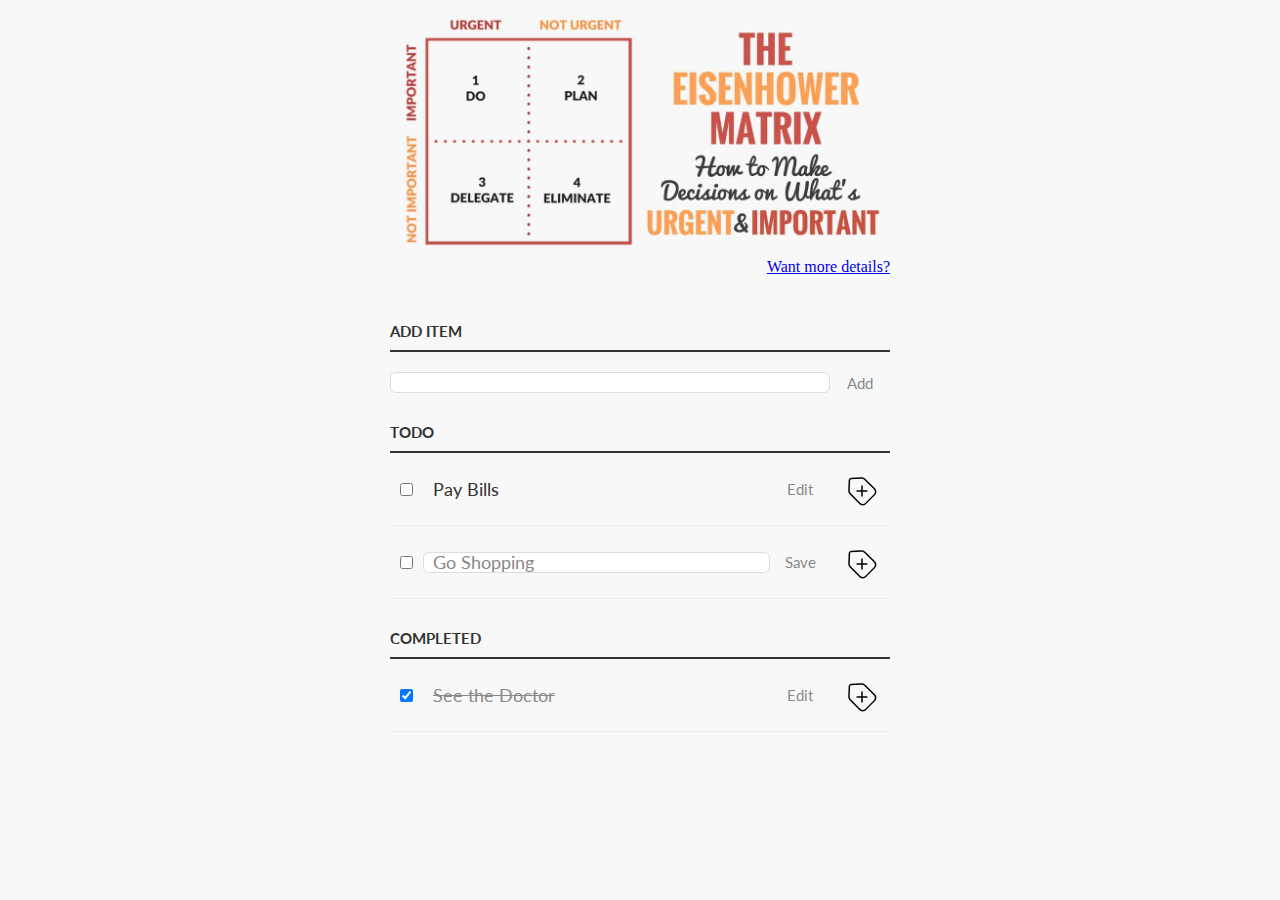
<file: clean-code-s1e1/index.html>
<html>
<head>
  <title>Todo App</title>
  <link href="https://fonts.googleapis.com/css?family=Lato:300,400,700" rel="stylesheet" type="text/css">
  <link rel="stylesheet" href="style.css" type="text/css" MEDIA="screen" charset="utf-8">
</head>
<body>
  <div class="pic">
    <img src="./eisenhower-matrix.jpg" alt="matrix.jpg">
    <a class='more_inf' href="https://goal-life.com/page/method/matrix-eisenhower">Want more details&quest;</a>
  </div>
  <div class="centered-main-page-element">
    <p id='topSectionForAddingElementToList'><label for="new-task">Add Item</label>
      <div class="task-row-wrapper"><input id='new-task'class="task" type="text"><button>Add</button>
  </div>
  <h3>Todo</h3>
  <ul id='incompleteTasks'>
    <li><input type='checkbox'><label class="task">Pay Bills</label><input type="text" class="task"><button class="edit">Edit</button><button class="delete"><img src="./remove.svg"></button></li>
    <li class="editMode"><input type="checkbox"><label class="task">Go Shopping</label><input type="text" value="Go Shopping" class="task"><button class='edit'>Save</button><button class="delete"><img src="./remove.svg"></button></li>
  </ul>
  <h3>Completed</h3>
  <ul id="completed-tasks">
     <li><input type="checkbox" checked><label class="task">See the Doctor</label><input type="text" class="task"><button class="edit">Edit</button><button class="delete"><img src="./remove.svg"></button></li>
  </ul>
  <script type="text/javascript" SRC="app.js"></script>
</body>
</html>
</file>
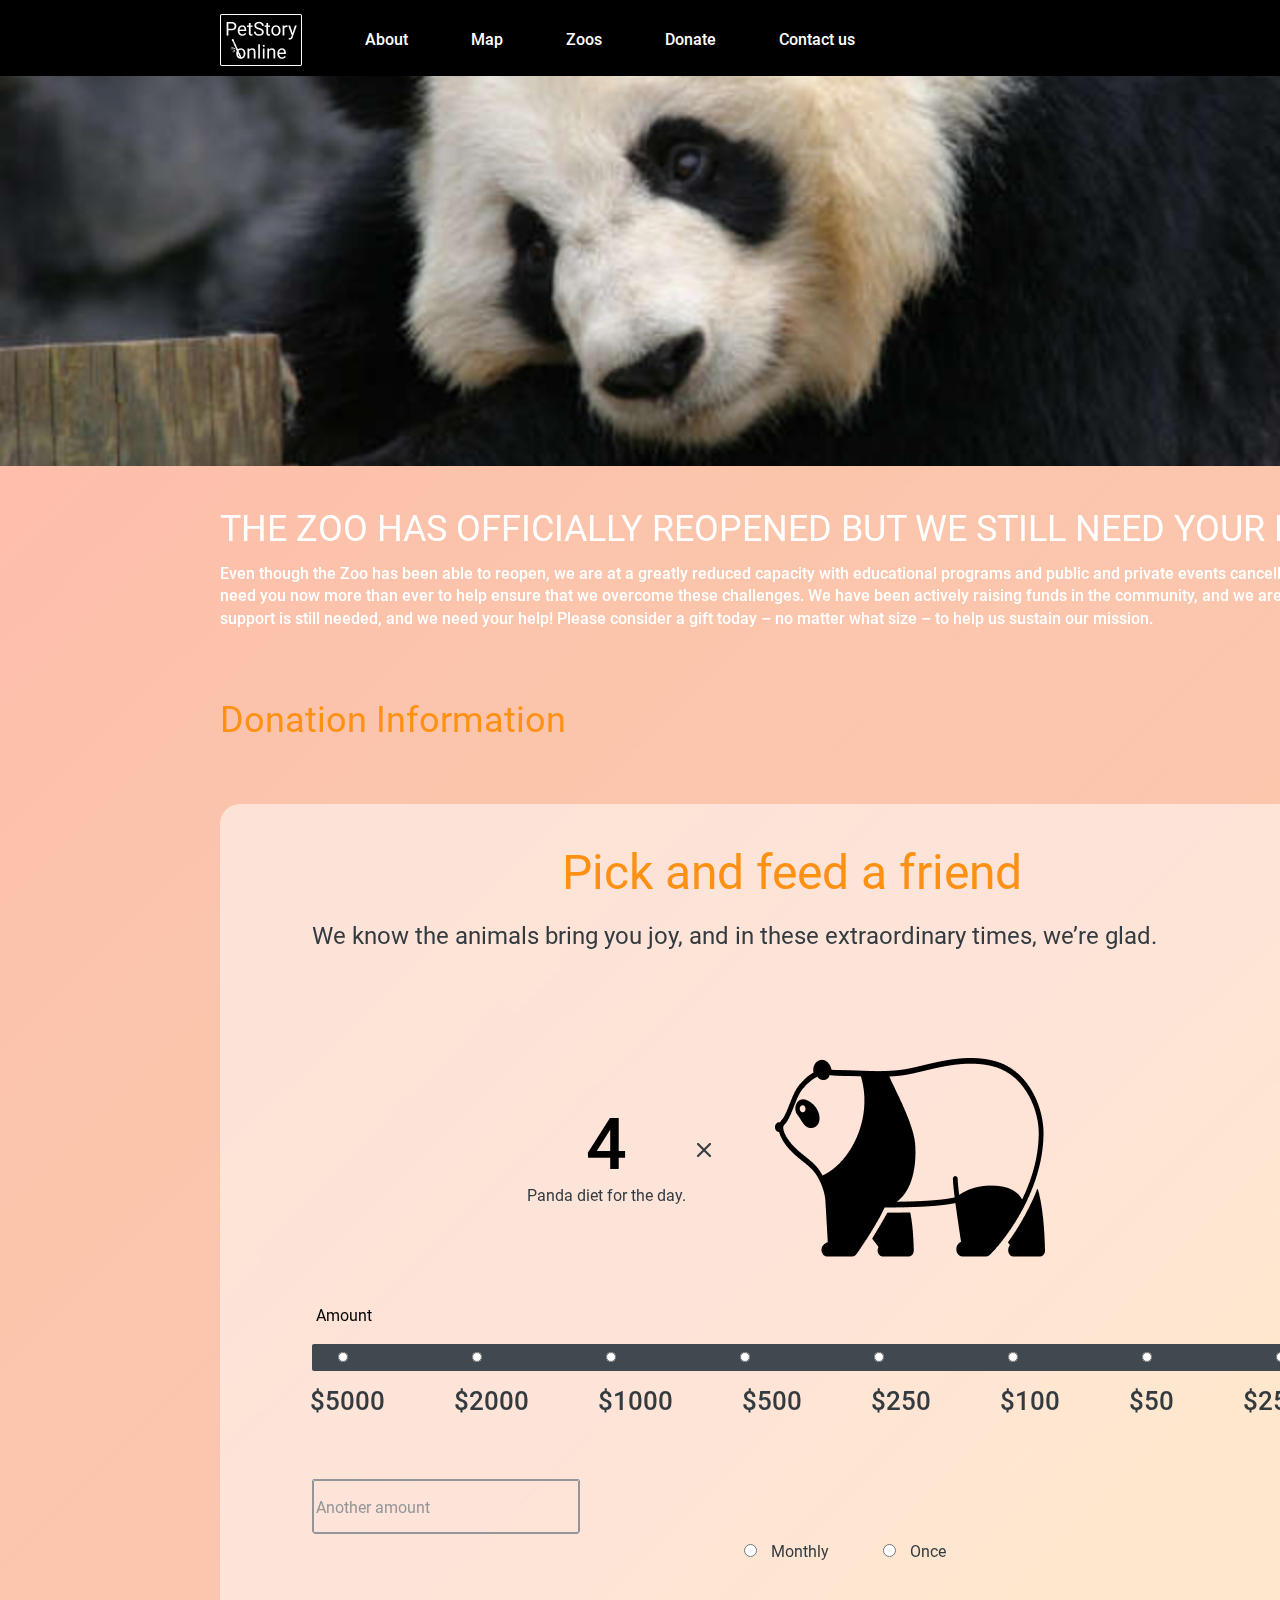
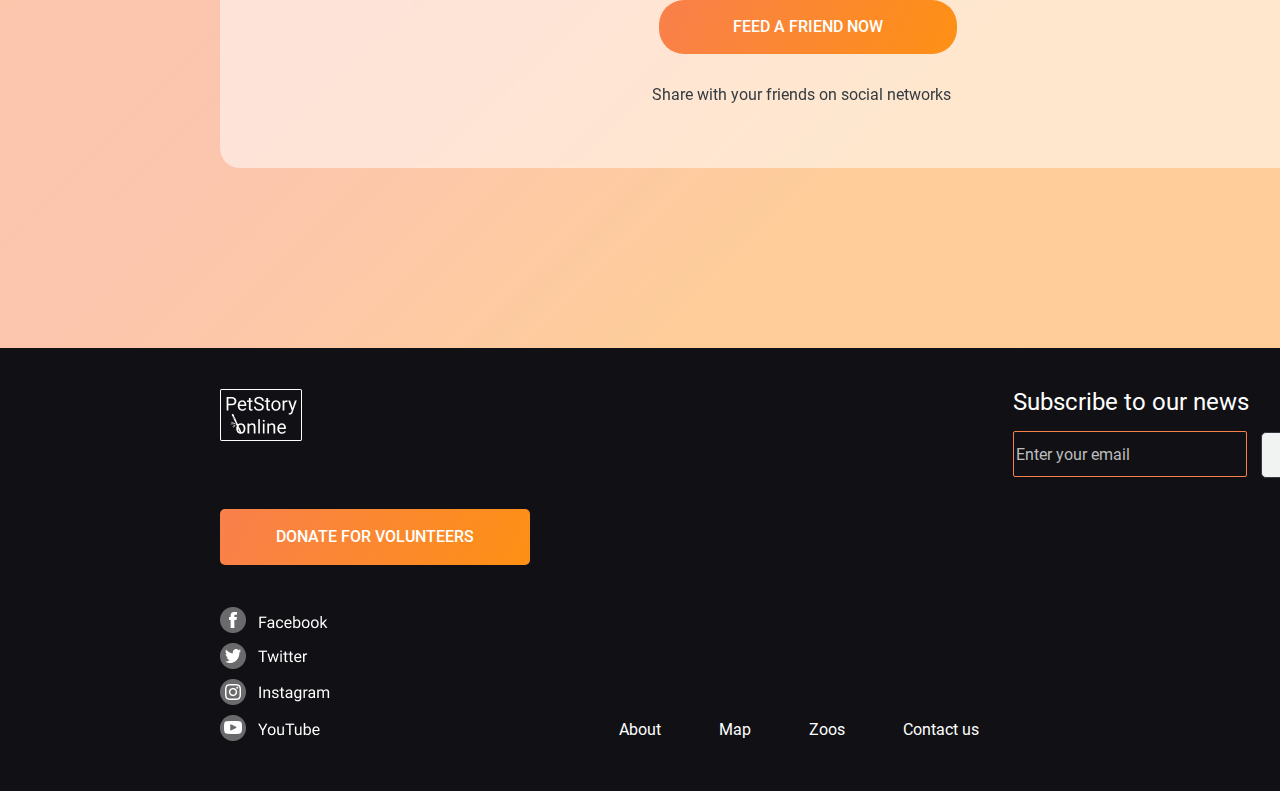
<file: Online-zoo/pages/donate/index.html>
<!DOCTYPE html>
<html lang="en">
<head>
    <meta charset="UTF-8">
    <meta http-equiv="X-UA-Compatible" content="IE=edge">
    <meta name="viewport" content="width=device-width, initial-scale=1.0">
    <link rel="stylesheet" href="reset.css">
    <link rel="stylesheet" href="style.css">
    <title>Donate</title>
</head>
<body>
    <p><a name="top"></a></p>
    <div class="selection1_ft">
    <header class = header>
       <div class="header_wrapper">
        <div class="logo_footer">
            <a href="../main/index.html" class="logo_footer-link"><img src="images/logo_footer.png" alt="desktop_petstory" class="logo_footer-pic"></a>
        </div>
        <nav class="header_nav">
            <ul class="header_list">
             <li class="header_item">
                <a href="../main/index.html"  class="header_link">About</a>
             </li>
             <li class="header_item">
                <a href="" class="header_link">Map</a>
             </li>
             <li class="header_item">
                <a href="" class="header_link">Zoos</a>
             </li>
             <li class="header_item">
                <a href="" class="header_link header_donate">Donate</a>
             </li>
             <li class="header_item">
                <a href="" class="header_link">Contact us</a>
             </li>
             <li class="header_item">
                <a href="https://www.figma.com/file/jfEFwkXVj1WRq7sUHDr8os/PetStory-online" class="header_link">Designed by ©</a>
             </li>
            </ul>
        </nav>
       </div>
    </header>
    <div class="pnd"></div>
    <div class="bg">
        <div class="txt"><h1 class="text">THE ZOO HAS OFFICIALLY REOPENED BUT WE STILL NEED YOUR HELP!</h1></div>
        <div class="txt1"><p class="text1">Even though the Zoo has been able to reopen, we are at a greatly reduced capacity with educational programs and public and private events cancelled or postponed for additional months. We need you now more than ever to help ensure that we overcome these challenges. We have been actively raising funds in the community, and we are grateful for the generosity.  But much more support is still needed, and we need your help! Please consider a gift today – no matter what size – to help us sustain our mission.</p></div>
    <div class="txt2"><p class="text2">Donation Information</p></div>
    <div class="bgr">
        <div class="txt3"><p class="text3">Pick and feed a friend</p></div>
        <div class="txt4"><p class="text4">We know the animals bring you joy, and in these extraordinary times, we’re glad.</p></div>
        <div class="txt5"><p class="text5">4</p></div>
        <div class="txt6"><p class="text6">Panda diet for the day.</p></div>
        <div class="xicon"><img src="icons/x_icon.png" alt="x_icon.png"></div>
        <div class="pandawidj"><img src="icons/panda_widget1.png" alt="panda_widget1.png"></div>
        <div class="txt7"><p class="text7">Amount</p></div>
      <div class="rect">
         <input class ="amount" type="radio" name="debt-amount" id="1" value="1" required>
			<input class ="amount amount_2" type="radio" name="debt-amount" id="2" value="2" required>
			<input class ="amount" type="radio" name="debt-amount" id="3" value="3" required>
			<input class ="amount" type="radio" name="debt-amount" id="4" value="4" required>
			<input class ="amount" type="radio" name="debt-amount" id="5" value="5" required>
         <input class ="amount" type="radio" name="debt-amount" id="6" value="6" required>
         <input class ="amount" type="radio" name="debt-amount" id="7" value="7" required>
         <input class ="amount" type="radio" name="debt-amount" id="8" value="8" required>

      </div>
      <div class="lbl">
         <label class ="label label_1" for="1" data-debt-amount="5000$">$5000</label>
         <label class ="label label_2" for="2" data-debt-amount="2000$">$2000</label>
         <label class ="label" for="3" data-debt-amount="1000$">$1000</label>
         <label class ="label" for="4" data-debt-amount="500$">$500</label>
         <label class ="label" for="5" data-debt-amount="250$">$250</label>
         <label class ="label" for="6" data-debt-amount="100$">$100</label>
         <label class ="label" for="7" data-debt-amount="50$">$50</label>
         <label class ="label" for="8" data-debt-amount="25$">$25</label>
      </div>
      <div class="another"><input class ="input" type="input" id="intup" name="input" value="Another amount" onfocus="if (this.value == 'Another amount') {this.value = ''; this.style.color = '#000';}" onblur="if (this.value == '') {this.value = 'Another amount'; this.style.color = '#777';}">
      </div>
      <div class="rect2">
         <input class ="montl" type="radio" name="amount" id="1" value="1" required>
         <label class ="label1" for="1" data-amount="Monthly">Monthly</label>
			<input class ="montl" type="radio" name="amount" id="2" value="2" required>
         <label class ="label1" for="2" data-amount="Once">Once</label>
      </div>
      <div class="btn9"><p class="feed1">Feed a friend now</p></div>
      <div class="txt9"><p class="text9">Share with your friends on social networks</p></div>
   </div>
    <footer class="footer">
        <div class="logo"><a href="#top" class="logo-link"><img src="images/logo_footer.png" alt="logo_footer.png" class="logoimg"></a></div>
     <button class="butn5"><a href="" style="text-decoration: none;" class="donate"><p class="btn5">donate for volunteers</p></a></button>
     <div class="soc-list"><ul class="soc">
        <li class="soc-item"><a href="https://www.facebook.com/" class="soc-link"><img src="icons/facebook.png" alt="facebook.png" class="face"></a></li>
        <li class="soc-item"><a href="https://twitter.com/" class="soc-link"><img src="icons/twitter.png" alt="facebook.png" class="twit"></a></li>
        <li class="soc-item"><a href="https://www.instagram.com/" class="soc-link"><img src="icons/instagram.png" alt="facebook.png" class="inst"></a></li>
        <li class="soc-item"><a href="https://www.youtube.com/" class="soc-link"><img src="icons/youtube.png" alt="facebook.png" class="yout"></a></li>
     </ul></div>
     <div class="sub"><h2 class="subs">Subscribe to our news</h2></div>
        <div class="form"><input class ="email" type="email" id="email" name="email" value="Enter your email" onfocus="if (this.value == 'Enter your email') {this.value = ''; this.style.color = '#000';}" onblur="if (this.value == '') {this.value = 'Enter your email'; this.style.color = '#777';}">
           <button class="butn6"><p class="btn6">Submit</p></button>
        </div>
     <nav class="footer_nav">
        <ul class="footer_list">
           <li class="footer_item">
           <a href="../main/index.html" class="footer-link">About</a>
        </li>
        <li class="footer_item">
           <a href="" class="footer-link">Map</a>
        </li>
        <li class="footer_item">
           <a href="" class="footer-link">Zoos</a>
        </li>
        <li class="footer_item">
           <a href="" class="footer-link">Contact us</a>
        </li>
        </ul>
     </nav>
     </footer>
</div>
</body>
</html>
</file>
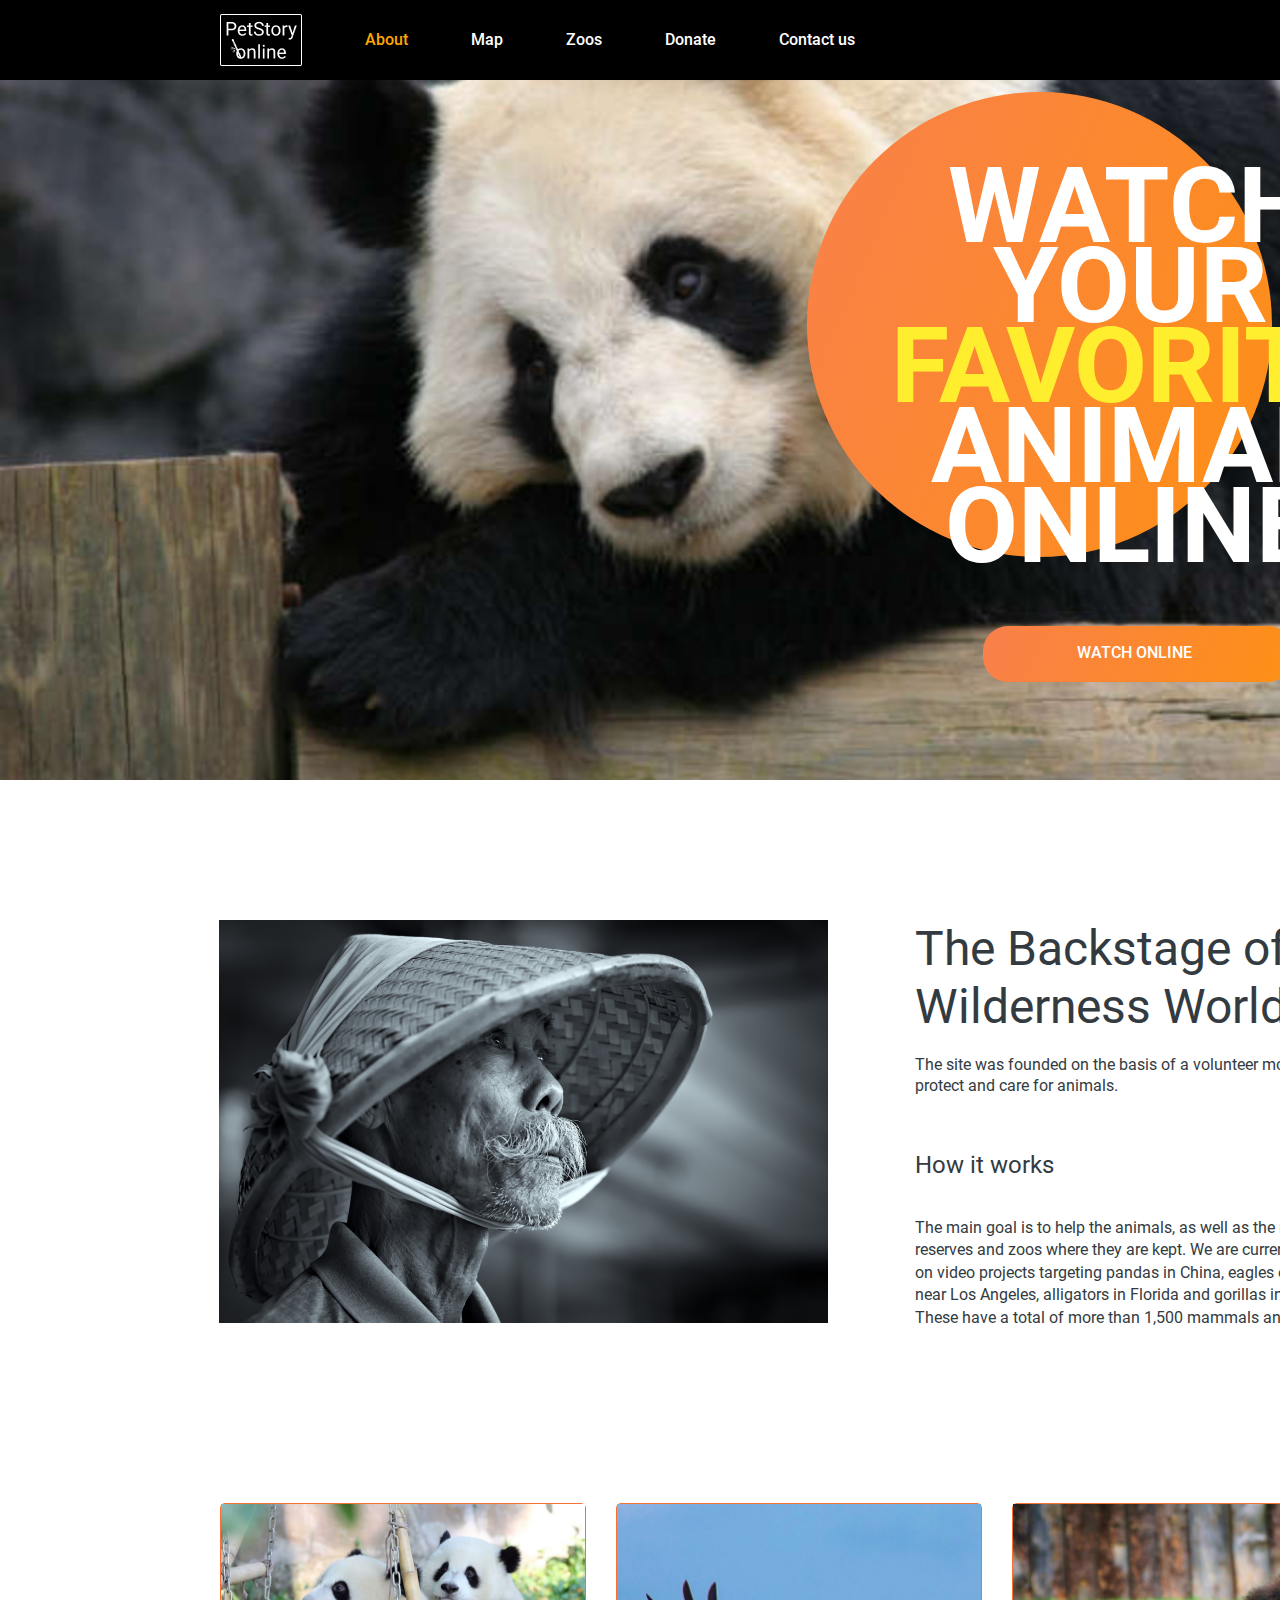
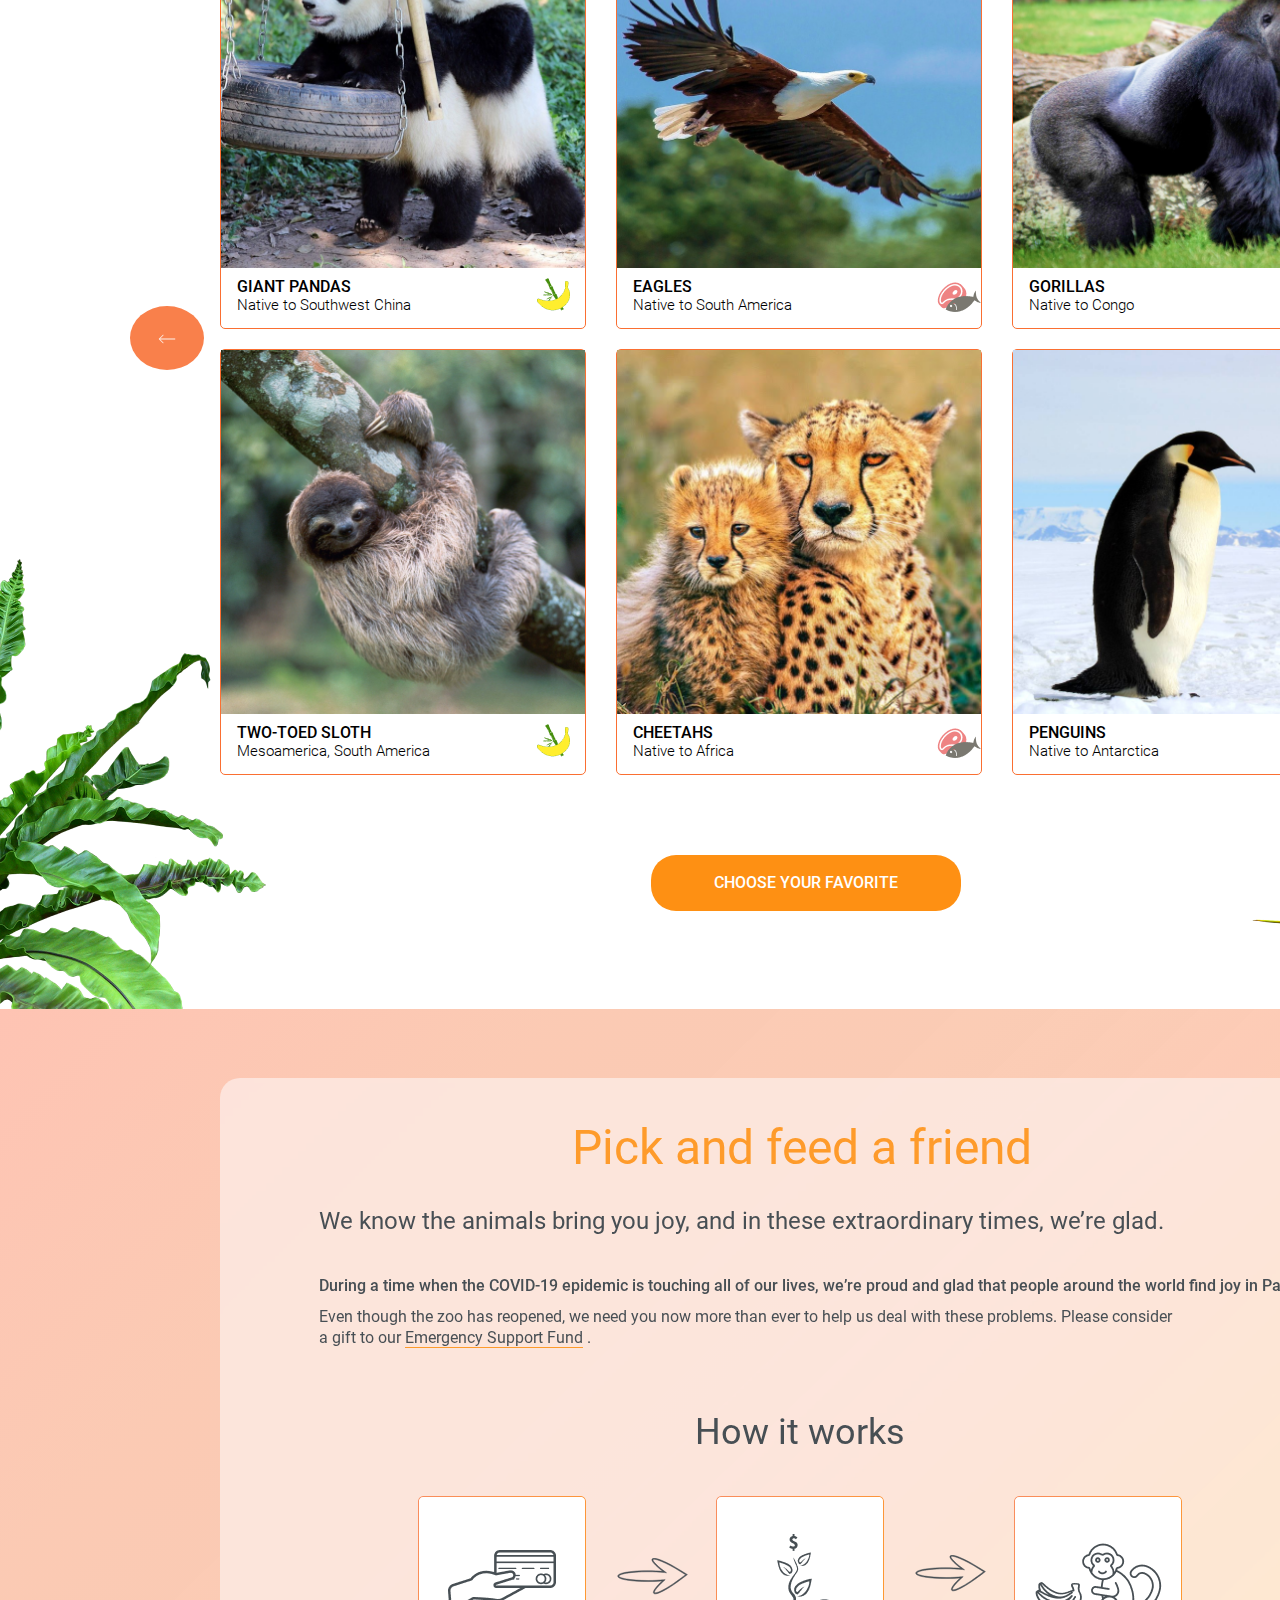
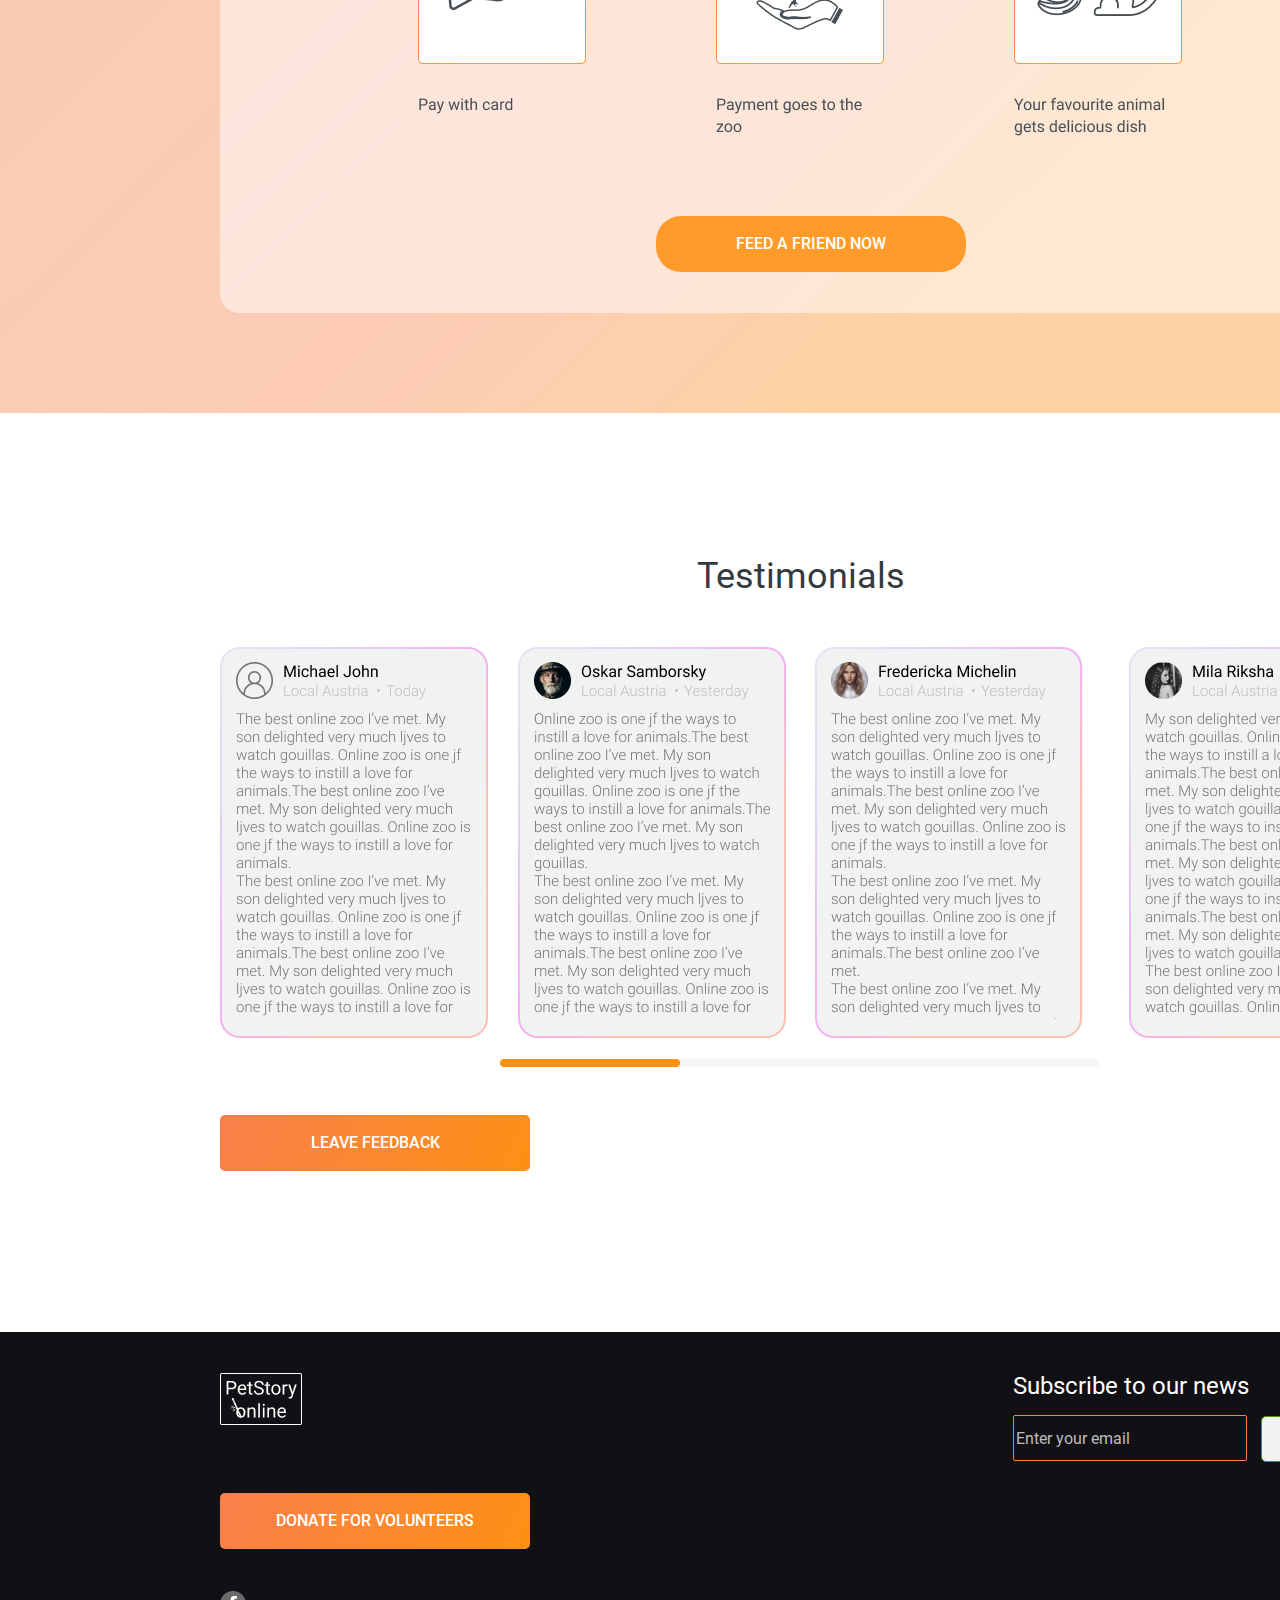
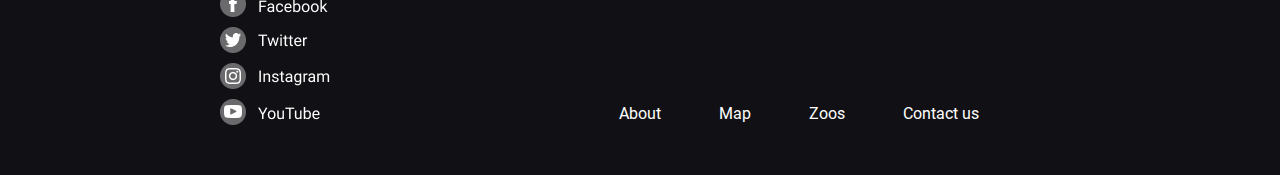
<file: Online-zoo/pages/main/index.html>
<!DOCTYPE html>
<html lang="en">
<head>
    <meta charset="UTF-8">
    <meta http-equiv="X-UA-Compatible" content="IE=edge">
    <meta name="viewport" content="width=device-width, initial-scale=1.0">
    <title>desktop_petstory</title>
    <link rel="stylesheet" href="reset.css">
    <link rel="stylesheet" href="style.css">
</head>
<body>
   <p><a name="top"></a></p>
    <div class="selection1_ft">
    <header class = header>
       <div class="header_wrapper">
        <div class="logo_footer">
            <a href="../main/index.html" class="logo_footer-link"><img src="images/logo_footer.png" alt="desktop_petstory" class="logo_footer-pic"></a>
        </div>
        <nav class="header_nav">
            <ul class="header_list">
             <li class="header_item">
                <a href="" style="color:orange" class="header_link">About</a>
             </li>
             <li class="header_item">
                <a href="" class="header_link">Map</a>
             </li>
             <li class="header_item">
                <a href="" class="header_link">Zoos</a>
             </li>
             <li class="header_item header_donate">
                <a href="../donate/index.html" class="header_link">Donate</a>
             </li>
             <li class="header_item">
                <a href="" class="header_link">Contact us</a>
             </li>
             <li class="header_item">
                <a href="https://www.figma.com/file/jfEFwkXVj1WRq7sUHDr8os/PetStory-online" class="header_link">Designed by ©</a>
             </li>
            </ul>
        </nav>
        <div class="header_burger">
         <span class="burger_line burger_line_first"></span>
         <span class="burger_line burger_line_second"></span>
         <span class="burger_line burger_line_third"></span>
        </div>
       </div>
    </header>
    <div class="ellipse"></div>
    <div class="wrapper">
        <h1>Watch your <span style = "color:#FFEE2E">favorite</span> animal online</h1>
    </div>
    <button class="btn"><p class="watch">watch online</p></button>
</div>
<selection2 class="sel2">
    <img src="images/bamboo-cap.png" alt="bamboo-cap.png" class="bamboo">
    <div class="txt1">
    <h2 class="txt">The Backstage of the<br> Wilderness World.</h2>
    <div class="txt2"><p class="txt21">The site was founded on the basis of a volunteer movement to <br> protect and care for animals.</p></div>
   <div class="txt3"><p class="txt31">How it works </p></div>
</div>
<div class="txt4"><p class="txt41">The main goal is to help the animals, as well as the nature <br>reserves and zoos where they are kept. We are currently working <br>on video projects targeting pandas in China, eagles on an island <br>near Los Angeles, alligators in Florida and gorillas in the Congo.<br> These have a total of more than 1,500 mammals and reptiles.</p></div>
</selection2>
<img src="images/flower_foto1.png" alt="flower_foto1.png" class="flower">
<div class="selection3card">
   <div class="scroll_animals">
      <div class="foto_card">
        <div class="pic"> <img src="images/panda.png" alt="panda.png" class="card"></div>
         <img src="icons/banana-bamboo_icon.png" alt="bamboo_icon.png" class="banana">
         <div class="text1"><p class="text12">giant Pandas</p></div>
         <div class="text2"><p class="text21">Native to Southwest China</p></div>
      </div>
      <div class="foto_card">
      <div class="pic"> <img src="images/eagles.png" alt="eagles.png" class="card"></div>
          <img src="icons/meet-fish_icon.png" alt="meet-fish_icon.png" class="meat">
          <div class="text1"><p class="text12">Eagles</p></div>
         <div class="text2"><p class="text21">Native to South America</p></div>
      </div>
      <div class="foto_card foto_card_gorillas">
         <div class="pic"><img src="images/gorillas.png" alt="gorillas.png" class="card"></div>
         <img src="icons/banana-bamboo_icon.png" alt="bamboo_icon.png" class="banana">
         <div class="text1"><p class="text12">Gorillas</p></div>
         <div class="text2"><p class="text21">Native to Congo</p></div>
      </div>
      <div class="foto_card">
        <div class="pic"><img src="images/sloth.png" alt="sloth.png" class="card"></div>
         <img src="icons/banana-bamboo_icon.png" alt="bamboo_icon.png" class="banana">
         <div class="text1"><p class="text12">Two-toed Sloth</p></div>
         <div class="text2"><p class="text21">Mesoamerica, South America</p></div>
      </div>
      <div class="foto_card">
         <div class="pic"><img src="images/cheetah.png" alt="cheetah.png" class="card"></div>
         <img src="icons/meet-fish_icon.png" alt="meet-fish_icon.png" class="meat">
         <div class="text1"><p class="text12">cheetahs</p></div>
         <div class="text2"><p class="text21">Native to Africa</p></div>
      </div>
      <div class="foto_card foto_card_pinguins">
         <div class="pic"><img src="images/penguins.png" alt="penguins.png" class="card"></div>
         <img src="icons/meet-fish_icon.png" alt="meet-fish_icon.png" class="meat">
         <div class="text1"><p class="text12">Penguins</p></div>
         <div class="text2"><p class="text21">Native to Antarctica</p></div>
      </div>
   </div>
</div>
<button class="elps1"><img src="icons/Vector.svg" alt="arrow_elips_2.png"></button>
<button class="elps2"><img src="icons/Vector2.svg" alt="vector2.svg"></button>
<button class="btn2"><p class="favorite">choose your favorite</p></button>
<img src="images/palm_foto.png" alt="palm_foto.png" class="palm">
<img src="images/strelitzia 1.png" alt="strelitzia 1.png" class="strel">
<selection class="sel1">
   <div class="bg">
      <div class="pick">
   <p class="pickt">Pick and feed a friend</p>
      </div>
      <div class="animal"><p class="animalt">We know the animals bring you joy, and in these extraordinary times, we’re glad.</p></div>
      <div class="cov"><p class="covt">During a time when the COVID-19 epidemic is touching all of our lives, we’re proud and glad that people around the world find joy in PatStory.</p></div>
   <div class="sup"><p class="support">Even though the zoo has reopened, we need you now more than ever to help us deal with these problems. Please consider a gift to our <a href="../donate/index.html" class="fund">Emergency Support Fund</a> .</p></div>
   <div class="how"><p class="work">How it works</p></div>
   <div class="pay1"><img src="icons/widjet1.png" alt="vidjet1.png" class="widj1"></div>
   <div class="pay2"><img src="icons/widjet2.png" alt="vidjet2.png" class="widj2"></div>
   <div class="pay3"><img src="icons/widjet3.png" alt="vidjet3.png" class="widj3"></div>
   <div class="vect"><img src="icons/Vector3.svg" alt="Vector3.svg" class="vect1"></div>
   <div class="vect2"><img src="icons/Vector3.svg" alt="Vector3.svg" class="vect21"></div>
   <button class="btn3"><p class="now">Feed a friend now</p></button>
</div>
</selection>
<selection class="sel3">
   <div class="test0"><h2 class="tes0">Testimonials</h2></div>
   <div class="test"><img src="images/testimonials.png" alt="testimonials.png" class="tes"></div>
   <div class="test1"><img src="images/testimonials1.png" alt="testimonials1.png" class="tes1"></div>
   <div class="test2"><img src="images/testimonials2.png" alt="testimonials2.png" class="tes2"></div>
   <div class="test3"><img src="images/testimonials3.png" alt="testimonials3.png" class="tes3"></div>
   <div class="progr"><progress class="prog" value="30" max="100"></progress></div>
   <button class="butn4"><p class="btn4">leave feedback</p></button>
</selection>
<img src="images/leav_foto.png" alt="leav_foto.png" class="list">
<footer class="footer">
   <div class="logo"><a href="#top" class="logo-link"><img src="images/logo_footer.png" alt="logo_footer.png" class="logoimg"></a></div>
<button class="butn5"><a href="../donate/index.html" style="text-decoration: none;" class="donate"><p class="btn5">donate for volunteers</p></a></button>
<div class="soc-list"><ul class="soc">
   <li class="soc-item"><a href="https://www.facebook.com/" class="soc-link"><img src="icons/facebook.png" alt="facebook.png" class="face"></a></li>
   <li class="soc-item"><a href="https://twitter.com/" class="soc-link"><img src="icons/twitter.png" alt="facebook.png" class="twit"></a></li>
   <li class="soc-item"><a href="https://www.instagram.com/" class="soc-link"><img src="icons/instagram.png" alt="facebook.png" class="inst"></a></li>
   <li class="soc-item"><a href="https://www.youtube.com/" class="soc-link"><img src="icons/youtube.png" alt="facebook.png" class="yout"></a></li>
</ul></div>
<div class="sub"><h2 class="subs">Subscribe to our news</h2></div>
   <div class="form"><input class ="email" type="email" id="email" name="email" value="Enter your email" onfocus="if (this.value == 'Enter your email') {this.value = ''; this.style.color = '#000';}" onblur="if (this.value == '') {this.value = 'Enter your email'; this.style.color = '#777';}">
      <button class="butn6"><p class="btn6">Submit</p></button>
   </div>
<nav class="footer_nav">
   <ul class="footer_list">
      <li class="footer_item">
      <a href="../main/index.html" class="footer-link">About</a>
   </li>
   <li class="footer_item">
      <a href="" class="footer-link">Map</a>
   </li>
   <li class="footer_item">
      <a href="" class="footer-link">Zoos</a>
   </li>
   <li class="footer_item">
      <a href="" class="footer-link">Contact us</a>
   </li>
   </ul>
</nav>
</footer>
</body>
</html>
</file>
<file: clean-code-s1e1/style.css>
/* Basic Style */
body {
    background-color: #f8f8f8;
    color: #333;
    font-family: Lato, sans-serif;
}
.pic {
    width: 500px;
    margin: 0 auto;
    display: block;
    text-align: right;
}
.pic img {
    width: 100%;
}
.pic .more_inf {
    font-family: fantasy, cursive;
}

@media (max-width:768px) {

.pic { text-align: center;
}

}
.centered-main-page-element {
    display: block;
    width: 500px;
    margin: 0 auto 0;
}
.task {
    width: 56%;
    display: inline-block;
    flex-grow: 1
}
.task-row-wrapper {
    display: flex;
}
ul {
    margin: 0;
    padding: 0px;
}
li,
h3 {
    list-style: none;
}
input,
button{
    outline: none;
}
button {
    background: none;
    border: 0px;
    color: #888;
    font-size: 15px;
    width: 60px;
    font-family: Lato, sans-serif;
    cursor: pointer;
}
button:hover {
    color: #3a3A3a;
}
/* Heading */
h3,
label[for='new-task'] {
    color: #333;
    font-weight: 700;
    font-size: 15px;
    border-bottom: 2px solid #333;
    padding: 30px 0 10px;
    margin: 0;
    text-transform: uppercase;
}
input[type="text"] {
    margin: 0;
    font-size: 18px;
    line-height: 18px;
    height: 21px;
    padding: 0 9px;
    border: 1px solid #dDd;
    background: #FFF;
    border-radius: 6px;
    font-family: Lato, sans-serif;
    color: #888;
}
input[type="text"]:focus {
    color: #333;
}

/* New Task */
label[for="new-task"] {
    display: block;
    margin: 0 0 20px;
}
input#new-task {
    width: 318px;
}

/* Task list */
li {
    overflow: hidden;
    padding: 20px 0;
    border-bottom: 1px solid #eee;

    display: flex;
    justify-content: space-between;
    align-items: center;
}
li > * {
    vertical-align: middle;
}

li > input[type="checkbox"] {
    margin: 0 10px;
}
li > label {
    padding-left: 10px;
    box-sizing: border-box;
    font-size: 18px;
    width: 226px;
}
li >    input[type="text"] {
    width: 226px
}
button.delete img {
    height: 2em;
    transform: rotateZ(45deg);
    transition: transform 200ms ease-in;
}
button.delete img:hover {
    transform: rotateZ(0);
}

/* Completed */
ul#completed-tasks label {
    text-decoration: line-through;
    color: #888;
}

/* Edit Task */
ul li input[type=text] {
    display: none;
}

ul li.editMode input[type=text] {
    display: inline-block;
    width: 224px;
}

ul li.editMode label {
    display:none;
}
</file>
<file: Online-zoo/pages/donate/style.css>
/* roboto-300 - latin */
@font-face {
    font-family: 'Roboto';
    font-style: normal;
    font-weight: 300;
    src: local(''),
         url('fonts/roboto-v30-latin-300.woff2') format('woff2'), /* Chrome 26+, Opera 23+, Firefox 39+ */
         url('fonts/roboto-v30-latin-300.woff') format('woff'); /* Chrome 6+, Firefox 3.6+, IE 9+, Safari 5.1+ */
  }
  /* roboto-300italic - latin */
  @font-face {
    font-family: 'Roboto';
    font-style: italic;
    font-weight: 300;
    src: local(''),
         url('fonts/roboto-v30-latin-300italic.woff2') format('woff2'), /* Chrome 26+, Opera 23+, Firefox 39+ */
         url('fonts/roboto-v30-latin-300italic.woff') format('woff'); /* Chrome 6+, Firefox 3.6+, IE 9+, Safari 5.1+ */
  }
  /* roboto-regular - latin */
  @font-face {
    font-family: 'Roboto';
    font-style: normal;
    font-weight: 400;
    src: local(''),
         url('fonts/roboto-v30-latin-regular.woff2') format('woff2'), /* Chrome 26+, Opera 23+, Firefox 39+ */
         url('fonts/roboto-v30-latin-regular.woff') format('woff'); /* Chrome 6+, Firefox 3.6+, IE 9+, Safari 5.1+ */
  }
  /* roboto-italic - latin */
  @font-face {
    font-family: 'Roboto';
    font-style: italic;
    font-weight: 400;
    src: local(''),
         url('fonts/roboto-v30-latin-italic.woff2') format('woff2'), /* Chrome 26+, Opera 23+, Firefox 39+ */
         url('fonts/roboto-v30-latin-italic.woff') format('woff'); /* Chrome 6+, Firefox 3.6+, IE 9+, Safari 5.1+ */
  }
  /* roboto-500 - latin */
  @font-face {
    font-family: 'Roboto';
    font-style: normal;
    font-weight: 500;
    src: local(''),
         url('fonts/roboto-v30-latin-500.woff2') format('woff2'), /* Chrome 26+, Opera 23+, Firefox 39+ */
         url('fonts/roboto-v30-latin-500.woff') format('woff'); /* Chrome 6+, Firefox 3.6+, IE 9+, Safari 5.1+ */
  }
  /* roboto-500italic - latin */
  @font-face {
    font-family: 'Roboto';
    font-style: italic;
    font-weight: 500;
    src: local(''),
         url('fonts/roboto-v30-latin-500italic.woff2') format('woff2'), /* Chrome 26+, Opera 23+, Firefox 39+ */
         url('fonts/roboto-v30-latin-500italic.woff') format('woff'); /* Chrome 6+, Firefox 3.6+, IE 9+, Safari 5.1+ */
  }
  /* roboto-700 - latin */
  @font-face {
    font-family: 'Roboto';
    font-style: normal;
    font-weight: 700;
    src: local(''),
         url('fonts/roboto-v30-latin-700.woff2') format('woff2'), /* Chrome 26+, Opera 23+, Firefox 39+ */
         url('fonts/roboto-v30-latin-700.woff') format('woff'); /* Chrome 6+, Firefox 3.6+, IE 9+, Safari 5.1+ */
  }
  /* roboto-700italic - latin */
  @font-face {
    font-family: 'Roboto';
    font-style: italic;
    font-weight: 700;
    src: local(''),
         url('fonts/roboto-v30-latin-700italic.woff2') format('woff2'), /* Chrome 26+, Opera 23+, Firefox 39+ */
         url('fonts/roboto-v30-latin-700italic.woff') format('woff'); /* Chrome 6+, Firefox 3.6+, IE 9+, Safari 5.1+ */
  }
.html {
    box-sizing: border-box;
  }
  *, *::before, *::after {
    box-sizing: inherit;
  }
  .body {
    font-family: 'Roboto';
    font-style: normal;
    font-weight: 400;
    font-size: 16px;
    line-height: 22.4px;
    color: #333B41
  }
.header {
    position: absolute;
width: 1600px;
height: 80px;
left: 0px;
top: 0px;
background: #000000;
backdrop-filter: blur(2px);
}
.header_wrapper {
  display: flex;
  flex-wrap: wrap;
}
.logo_footer {
margin-top: 14px;
margin-left: 220px;
}
.header_list {
  display: flex;
  flex-wrap: wrap;
}

.header_item {
  margin-top: 29px;
  margin-left: 63px
}

.header_item:last-child {
  margin-left: 438px;
}
.header_link {
  font-family: 'Roboto';
  font-style: normal;
  font-weight: 500;
  font-size: 16px;
  line-height: 140%;
  color: #FFFFFF;
  text-decoration: none;
}
.header_link:hover,.header_link:focus, .header_link:active {
  opacity: .75;
}
.pnd{
position: absolute;
height: 390px;
left: 0px;
right: 0px;
top: 76px;
background: url(images/GiantPanda.png) no-repeat center center;
width:1600px;
}
.bg {
    position: absolute;
height: 1482px;
width: 1600px;
left: 0px;
right: 0px;
top: 466px;
background: linear-gradient(315.75deg, rgba(254, 210, 144, 0.7) 30.06%, #FEBDAB 100.95%, rgba(254, 210, 144, 0.7) 106.36%), linear-gradient(315.75deg, rgba(254, 189, 171, 0.74) 30.06%, rgba(243, 169, 248, 0.66) 50.74%, #E0D8F0 80.49%, #EAF7FE 127.9%, #EAF7FE 149.54%), linear-gradient(315.75deg, rgba(254, 189, 171, 0.74) 30.06%, rgba(243, 169, 248, 0.66) 50.74%, #E0D8F0 80.49%, #EAF7FE 127.9%, #EAF7FE 149.54%);
}
.txt {
    position: absolute;
height: 47px;
margin-top: 40px;
margin-left: 220px;
}
.text {
    font-family: 'Roboto';
font-style: normal;
font-weight: 400;
font-size: 36px;
line-height: 130%;
color: #FFFFFF;
}
.txt1
{
    position: absolute;
    margin-left: 220px;
    margin-top: 97px;
}
.text1 {
    font-family: 'Roboto';
font-style: normal;
font-weight: 500;
font-size: 16px;
line-height: 140%;
color: #FFFFFF;
}
.txt2{
    position: absolute;
    margin-top: 231px;
    margin-left: 220px;
}
.text2{
    font-family: 'Roboto';
    font-style: normal;
    font-weight: 400;
    font-size: 36px;
    line-height: 130%;
    color: #FE9013;
}
.bgr {
    position: absolute;
    margin-top: 338px;
    margin-left: 220px;
    height: 964px;
    width: 1160px;
background: rgba(255, 255, 255, 0.52);
backdrop-filter: blur(2px);
border-radius: 20px;
}
.txt3{
    position: absolute;
    margin-top: 40px;
    margin-left: 342px;
}
.text3{
    font-family: 'Roboto';
font-style: normal;
font-weight: 400;
font-size: 48px;
line-height: 120%;
text-align: center;
color: #FE9013;
}
.txt4{
    position: absolute;
    margin-top: 118px;
    margin-left: 92px;
}
.text4{
    font-family: 'Roboto';
font-style: normal;
font-weight: 400;
font-size: 24px;
line-height: 120%;
color: #333B41;
}
.txt5{
    position: absolute;
    margin-top: 312px;
    margin-left: 366px;
}
.text5{
    font-family: 'Roboto';
font-style: normal;
font-weight: 500;
font-size: 72px;
line-height: 80%;
text-align: center;
text-transform: uppercase;
color: #000000;
}
.txt6{
    position: absolute;
    margin-top: 381px;
    margin-left: 307px;
}
.text6{
    font-family: 'Roboto';
font-style: normal;
font-weight: 400;
font-size: 16px;
line-height: 140%;
text-align: center;
color: #333B41;
}
.xicon{
 position: absolute;
 margin-left: 477px;
 margin-top: 337px;
}
.pandawidj{
    position: absolute;
    margin-top: 207px;
    margin-left: 555px;
    width: 284px;
    height: 246px;
}
.txt7{
    position: absolute;
    margin-top: 501px;
    margin-left: 96px;
}
.text7{
    font-family: 'Roboto';
    font-style: normal;
    font-weight: 400;
    font-size: 16px;
    line-height: 140%;
    color: #000000;
}
.footer {
    position: absolute;
    top: 1482px;
    width: 1600px;
    height: 443px;
    left: 0px;
    right: 0px;
    background: #111115;
  }
  .logoimg{
    position: absolute;
    margin-top: 41px;
    margin-left: 220px
  }
  .butn5 {
    position: absolute;
  width: 298px;
  height: 54px;
  margin-top: 161px;
  margin-left: 220px;
  background: linear-gradient(113.96deg, #F9804B 1.49%, #FE9013 101.44%);
  border-radius: 5px;
  border: 0px;
  }
  .butn5:hover, .butn5:active {
    opacity: 0.75;
  }
  .btn5 {
  font-family: 'Roboto';
  font-style: normal;
  font-weight: 500;
  font-size: 16px;
  line-height: 140%;
  text-align: center;
  text-transform: uppercase;
  color: #FFFFFF;
  }
  .footer_list {
    display: flex;
    flex-wrap: wrap;
  }
  .footer_item {
    margin-top: 371px;
    margin-left: 58px;
  }
  .footer_item:first-child {
    margin-left: 619px;
  }
  .footer-link {
    font-family: 'Roboto';
    font-style: normal;
    font-weight: 400;
    font-size: 16px;
    line-height: 140%;
    color: #FFFFFF;
    text-decoration: none;
  }
  .footer-link:hover,.footer-link:focus, .footer-link:active {
  opacity: 0.75;
  }
  .soc-list{
    position: absolute;
    margin-left: 220px;
  }
  .soc-item:first-child {
    margin-top: 259px;
  }
  .soc-item{
    margin-top: 10px;
  }
  .soc-item:hover, .soc-item:active {
  opacity: 0.75;
  }
  .sub {
    position: absolute;
    margin-top: 40px;
    margin-left: 1013px;
  }
  .subs {
    font-family: 'Roboto';
  font-style: normal;
  font-weight: 400;
  font-size: 24px;
  line-height: 120%;
  color: #FFFFFF;
  }
  .form {
    position: absolute;
    margin-top: 83px;
    margin-left: 1013px;
  }
  .email{
  border: 1px solid #F9804B;
  border-radius: 2px;
    height: 42px;
    width: 228px;
  max-width: 100%;
  background: #111115;
  font-family: 'Roboto';
  font-style: normal;
  font-weight: 400;
  font-size: 16px;
  line-height: 140%;
  color: #BDBDBD;
  }
  .butn6 {
    margin-left: 10px;
    width: 129px;
    height: 42px;
  background: #F1F3F2;
  border: 1px solid #333B41;
  border-radius: 5px;
  }
  .btn6 {
    font-family: 'Roboto';
  font-style: normal;
  font-weight: 400;
  font-size: 16px;
  line-height: 140%;
  color: #333B41;
  }
  .butn6:hover, .butn6:active {
    opacity: 0.75;
  }
  .rect {
    position: absolute;
    margin-top: 540px;
    margin-left: 92px;
    width: 996px;
    height: 27px;
    background: #404950;
border-radius: 2px;
  }

  .amount{
    display: inline-block;
  text-align: center;
    margin-top: 8px;
    position: relative;
    margin-left: 120px;
    width: 10px;
    height: 10px  ;
  }
  .amount:first-child{
    margin-left: 26px;
  }
.lbl{
  position: absolute;
  margin-top: 579px;
  margin-left: 70px;
  display: inline-block;
}
.label{
  display: inline-block;
  position: relative;
  margin-left: 65px;
  font-family: 'Roboto';
font-style: normal;
font-weight: 500;
font-size: 26px;
line-height: 140%;
text-transform: uppercase;
color: #333B41;
}
.label:first-child{
  margin-left: 20px;
}
.another{
  box-sizing: border-box;
position: absolute;
margin-top: 675px;
margin-left: 92px;
border: 1px solid #929699;
border-radius: 2px;
width: 268px;
height: 54px;
max-width: 100%;
}
.input{
  border: 1px solid #929699;
border-radius: 2px;
  width: 268px;
height: 54px;
  box-sizing: border-box;
position: absolute;
  font-family: 'Roboto';
font-style: normal;
font-weight: 400;
font-size: 16px;
line-height: 140%;
color: #929699;
max-width: 100%;
background: none;
}
.rect2{
  position: absolute;
  margin-top: 737px;
  margin-left: 474px;
}
.label1{
  position: relative;
  margin-left: 10px;
  font-family: 'Roboto';
font-style: normal;
font-weight: 400;
font-size: 16px;
line-height: 140%;
color: #333B41;
}
.montl{
  position: relative;
  margin-left: 50px;
  border: 1px solid #FE9013;
}
.btn9{
  position: absolute;
  margin-left: 439px;
  margin-top: 796px;
  background: linear-gradient(113.96deg, #F9804B 1.49%, #FE9013 101.44%);
border-radius: 25px;
width: 298px;
height: 54px;
}
.feed1{
  margin-top: 16px;
  font-family: 'Roboto';
font-style: normal;
font-weight: 500;
font-size: 16px;
line-height: 140%;
text-align: center;
text-transform: uppercase;
color: #FFFFFF;
}
.btn9:hover, .btn9:active{
  opacity: 0.75;
}
.txt9{
  position: absolute;
  margin-left: 432px;
  margin-top:880px;
}
.text9{
  font-family: 'Roboto';
font-style: normal;
font-weight: 400;
font-size: 16px;
line-height: 140%;
color: #333B41;
}
@media  screen and (max-width:1000px) {
  .selection1_ft{
    position: absolute;
    width: 1000px;
    height: 390px;
  }
  .header{
    position: absolute;
    height: 80px;
    width: 1000px;
  }
  .logo_footer{
    display: block;
    position: absolute;
    margin-left: 30px;
    margin-top: 14px;
  }
  .header_list {
    position: absolute;
    padding-left: 110px;
  }
  .header_item {
    margin-top: 29px;
    margin-left: 49px
  }
  .header_donate{
    background: linear-gradient(113.96deg, #F9804B 1.49%, #FE9013 101.44%);
-webkit-background-clip: text;
-webkit-text-fill-color: transparent;
background-clip: text;
  }
  .header_item:last-child {
    margin-left: 259px;
  }
  .pnd{
    position: absolute;
    width:1000px;
    height: 390px;
top: 80px;
background: url(images/Giant\ Pandasmall.png) no-repeat center center;
width:1000px;
  }
 .bg{
  position: absolute;
  width: 1000px;
  height: 1333px;
 }
 .txt{
  position: absolute;
  margin-top: 40px;
  margin-left: 30px;
  max-width: 778px;
 }
 .txt1 {
  position: absolute;
  margin-top: 164px;
  margin-left: 30px;
  max-width: 939px;
 }
 .txt2{
  position: absolute;
  margin-top: 298px;
  margin-left: 30px;
 }
 .bgr{
  position: absolute;
  width: 940px;
  height: 918px;
  margin-top: 385px;
  margin-left: 30px;
 }
 .txt3{
  position: absolute;
  margin-top: 20px;
  margin-left:231px;
 }
 .txt4{
  position: absolute;
  margin-top: 88px;
  margin-left: 47px;
 }
 .txt5{
  position: absolute;
  margin-top: 282px;
  margin-left: 255px;
 }
 .txt6{
  position: absolute;
  margin-top: 351x;
  margin-left: 196px;
 }
 .xicon{
  position: absolute;
  margin-top: 307px;
  margin-left: 366px;
 }
 .pandawidj {
  position: absolute;
  margin-left: 444px;
  margin-top: 177px;
 }
 .txt7 {
  position: absolute;
  margin-top: 471px;
  margin-left: 65px;
 }
 .rect {
  position: absolute;
  width: 810px;
height: 27px;
margin-left: 65px;
margin-top: 500px;
 }
 .amount{
  display: inline-block;
text-align: center;
  margin-top: 8px;
  position: relative;
  margin-left: 120px;
  width: 10px;
  height: 10px  ;
}
.amount:first-child{
  display: none;
}
.amount_2{
  position: absolute;
  margin-left: 13px;
}
.label_1{
  display: none;
}
.label_2{
position: relative;
margin-left: 0px;
}
.another {
  position: absolute;
  margin-left: 336px;
  margin-top: 635px;
}
.rect2 {position: absolute;
margin-left: 300px;
margin-top: 717px;
}
.btn9{
  position: absolute;
  margin-left: 323px;
  margin-top: 766px;
}
.txt9 {
  position: absolute;
  margin-top: 850.02px;
  margin-left: 321px;
}
.logo{
  position: absolute;
  width: 82px;
  height: 52px;
  margin-left: 44px;
  margin-top:41px;
}
.logoimg{
  position: absolute;
  margin-top: 0px;
  margin-left: 0px;
}
.butn5{
  position: absolute;
  margin-top: 161px;
  margin-left:44px;
}
.soc-list{
  position: absolute;
  margin-left: 44px;
}
.sub{
  position: absolute;
  margin-left:584px;
}
.form{
  position: absolute;
  margin-left:584px;
}
.footer_item {
  margin-top: 371px;
  margin-left: 48px;
}
.footer{
  position: absolute;
top: 1332px;
width: 1000px;
height: 443px;}
.footer_list{
position:absolute;
margin-left: -270px;
}
}
@media screen and (max-width:640px) {
}
</file>
<file: Online-zoo/pages/main/style.css>
/* roboto-300 - latin */
@font-face {
  font-family: 'Roboto';
  font-style: normal;
  font-weight: 300;
  src: local(''),
       url('fonts/roboto-v30-latin-300.woff2') format('woff2'), /* Chrome 26+, Opera 23+, Firefox 39+ */
       url('fonts/roboto-v30-latin-300.woff') format('woff'); /* Chrome 6+, Firefox 3.6+, IE 9+, Safari 5.1+ */
}
/* roboto-300italic - latin */
@font-face {
  font-family: 'Roboto';
  font-style: italic;
  font-weight: 300;
  src: local(''),
       url('fonts/roboto-v30-latin-300italic.woff2') format('woff2'), /* Chrome 26+, Opera 23+, Firefox 39+ */
       url('fonts/roboto-v30-latin-300italic.woff') format('woff'); /* Chrome 6+, Firefox 3.6+, IE 9+, Safari 5.1+ */
}
/* roboto-regular - latin */
@font-face {
  font-family: 'Roboto';
  font-style: normal;
  font-weight: 400;
  src: local(''),
       url('fonts/roboto-v30-latin-regular.woff2') format('woff2'), /* Chrome 26+, Opera 23+, Firefox 39+ */
       url('fonts/roboto-v30-latin-regular.woff') format('woff'); /* Chrome 6+, Firefox 3.6+, IE 9+, Safari 5.1+ */
}
/* roboto-italic - latin */
@font-face {
  font-family: 'Roboto';
  font-style: italic;
  font-weight: 400;
  src: local(''),
       url('fonts/roboto-v30-latin-italic.woff2') format('woff2'), /* Chrome 26+, Opera 23+, Firefox 39+ */
       url('fonts/roboto-v30-latin-italic.woff') format('woff'); /* Chrome 6+, Firefox 3.6+, IE 9+, Safari 5.1+ */
}
/* roboto-500 - latin */
@font-face {
  font-family: 'Roboto';
  font-style: normal;
  font-weight: 500;
  src: local(''),
       url('fonts/roboto-v30-latin-500.woff2') format('woff2'), /* Chrome 26+, Opera 23+, Firefox 39+ */
       url('fonts/roboto-v30-latin-500.woff') format('woff'); /* Chrome 6+, Firefox 3.6+, IE 9+, Safari 5.1+ */
}
/* roboto-500italic - latin */
@font-face {
  font-family: 'Roboto';
  font-style: italic;
  font-weight: 500;
  src: local(''),
       url('fonts/roboto-v30-latin-500italic.woff2') format('woff2'), /* Chrome 26+, Opera 23+, Firefox 39+ */
       url('fonts/roboto-v30-latin-500italic.woff') format('woff'); /* Chrome 6+, Firefox 3.6+, IE 9+, Safari 5.1+ */
}
/* roboto-700 - latin */
@font-face {
  font-family: 'Roboto';
  font-style: normal;
  font-weight: 700;
  src: local(''),
       url('fonts/roboto-v30-latin-700.woff2') format('woff2'), /* Chrome 26+, Opera 23+, Firefox 39+ */
       url('fonts/roboto-v30-latin-700.woff') format('woff'); /* Chrome 6+, Firefox 3.6+, IE 9+, Safari 5.1+ */
}
/* roboto-700italic - latin */
@font-face {
  font-family: 'Roboto';
  font-style: italic;
  font-weight: 700;
  src: local(''),
       url('fonts/roboto-v30-latin-700italic.woff2') format('woff2'), /* Chrome 26+, Opera 23+, Firefox 39+ */
       url('fonts/roboto-v30-latin-700italic.woff') format('woff'); /* Chrome 6+, Firefox 3.6+, IE 9+, Safari 5.1+ */
}
  .html {
    box-sizing: border-box;
  }
  *, *::before, *::after {
    box-sizing: inherit;
  }
  .body {
    font-family: 'Roboto';
    font-style: normal;
    font-weight: 400;
    font-size: 16px;
    line-height: 22.4px;
    color: #333B41
  }
  .selection1_ft {
position: absolute;
width: 1600px;
height: 780px;
left: 0px;
right: 0px;
top: 0px; }
.header {
    position: absolute;
width: 1600px;
height: 80px;
left: 0px;
top: 0px;
background: #000000;
backdrop-filter: blur(2px);
}
.header_wrapper {
  display: flex;
  flex-wrap: wrap;
}
.logo_footer {
margin-top: 14px;
margin-left: 220px;
}
.header_list {
  display: flex;
  flex-wrap: wrap;
}

.header_item {
  margin-top: 29px;
  margin-left: 63px
}

.header_item:last-child {
  margin-left: 438px;
}
.header_link {
  font-family: 'Roboto';
  font-style: normal;
  font-weight: 500;
  font-size: 16px;
  line-height: 140%;
  color: #FFFFFF;
  text-decoration: none;
}
.header_link:hover,.header_link:focus, .header_link:active {
  opacity: .75;
}
.header_burger{
  width: 18px;
  height: 10px;
  position: relative;
  margin-top:40px;
  display: none;
}
.burger_line
{
  display: block;
  width:100%;
  height: 2px;
  background-color: #F5F7F6;
  position: absolute;
  left: 0;
}
.burger_line_firts {
}
.burger_line_third   {
  bottom: 0;
}.burger_line_second {
  top: 50%;
  transform: translateY(-50%);
}
.selection1_ft {
  position: absolute;

height: 780px;
background: url(images/GiantPanda.png) no-repeat;
}
.ellipse {
  position: absolute;
width: 465px;
height: 465px;
left: 807px;
top: 92px;
border-radius: 50%;
/* orange */

background: linear-gradient(113.96deg, #F9804B 1.49%, #FE9013 101.44%);
}
.wrapper {
  position: absolute;
width: 500.31px;
height: 400px;
left: 880px;
top: 166px;

font-family: 'Roboto';
font-style: normal;
font-weight: 700;
font-size: 106.496px;
line-height: 75%;
/* or 80px */

text-align: center;
text-transform: uppercase;

color: #FFFFFF;
}
.btn {
  position: absolute;
width: 298px;
height: 54px;
left: 983px;
top: 626px;

/* orang */
border-width: 0px;
background: linear-gradient(113.96deg, #F9804B 1.49%, #FE9013 101.44%);
border-radius: 25px;
}
.watch {
  position: absolute;
width: 292px;
height: 22px;
left: 5px;
top: 16px;

/* btn. */

font-family: 'Roboto';
font-style: normal;
font-weight: 500;
font-size: 16px;
line-height: 140%;
/* or 22px */

text-align: center;
text-transform: uppercase;

color: #FFFFFF;

}
.btn:hover,.btn:focus, .btn:active {
 background:#952d00 ;
}
.sel2 {
  position: absolute;
  height: 403px;
  left: 219px;
  top: 920px;
}
.bamboo{
  position: absolute;
width: 609px;
height: 403px;
left: 0px;
top: 0px;
backdrop-filter: blur(2px);
}
.flower {
  position: absolute;
width: 205px;
height: 605px;
left: 1400px;
top: 792px;
filter: drop-shadow(0px 4px 4px rgba(0, 0, 0, 0.25));
}
.txt1 {
  position: absolute;
height: 116px;
left: 696px;
right: 0px;
top: 0px;
}

.txt{
white-space: nowrap;
font-family: 'Roboto';
font-style: normal;
font-weight: 400;
font-size: 48px;
line-height: 120%;
color: #333B41;
}

.txt21 {
 margin-top: 20px;
white-space: nowrap;
font-family: 'Roboto';
font-style: normal;
font-weight: 400;
font-size: 16px;
line-height: 130%;
color: #333B41;
}
.txt31 {
margin-top: 54px;
white-space: nowrap;
font-family: 'Roboto';
font-style: normal;
font-weight: 400;
font-size: 24px;
line-height: 120%;
color: #333B41;
}
.txt4{
  position: absolute;
height: 105px;
left: 696px;
right: 0px;
top: 263px;
}
.txt41{
margin-top: 34px;
white-space: nowrap;
font-family: 'Roboto';
font-style: normal;
font-weight: 400;
font-size: 16px;
line-height: 140%;
color: #333B41;
}
.selection3card {
  position: absolute;
width: 1158px;
height: 872px;
left: 220px;
top: 1503px;

background: #FFFFFF;
}
.scroll_animals {
  position: absolute;
width: 1158px;
height: 872px;
left: 0px;
top: 0px;
display: grid;
grid-template-columns: repeat(3, 1fr);
grid-template-rows: repeat(2, 1fr);
grid-column-gap: 30px;
grid-row-gap: 20px;
}
.banana {
  width: 33px;
  height: 37px;
  float: right;
margin-top: 10px;
margin-right: 15px;
}
.meat {
  width: 48px;
  height: 38px;
  float: right;
  margin-top:10px;
  margin-left:315px;
}
.card {
  margin-top: auto;
  margin-left: auto;
  max-width: 100%;
  max-height: 100%;
}
.foto_card {
  box-sizing: border-box;
  border: 1px solid #FA6F32;
  width: 366px;
  height: 426px;
  left: 0px;
  top: 0px;
  border-radius: 5px;
}
.text1 {
  position: absolute;
padding-left: 16px;
padding-top: 8px;

}
.text12 {
  font-family: 'Roboto';
font-style: normal;
font-weight: 500;
font-size: 16px;
line-height: 140%;
/* or 22px */
text-align: justify;

text-transform: uppercase;

color: #000000;
}
.text2 {
  position: absolute;
width: 294px;
height: 18px;
padding-left: 16px;
padding-top: 28px;
}
.text21 {
  font-family: 'Roboto';
font-style: normal;
font-weight: 300;
font-size: 15px;
line-height: 120%;
color: #000000;
}
.elps1{
  position: absolute;
  margin: 1em auto;
  background:#F9804B;
  border-radius: 50%;
  width: 62px;
  height: 62px;
  left: 130px;
  top: 1890px;
  border:0px;
}
.elps1:hover, .elps1:focus{
  background:#ab3602;
}
.elps2{
  position: absolute;
  margin: 1em auto;
  background:#F9804B;
  border-radius: 50%;
  width: 62px;
  height: 62px;
  left: 1390px;
  top: 1890px;
  border:0px;
}
.elps2:hover, .elps2:focus{
  background:#ab3602;
}
.btn2 {
position: absolute;
width: 298px;
height: 54px;
left:651px;
top: 2455px;
border: 0px;
background: #FE9013;
border-radius: 25px;
}
.favorite {
  font-family: 'Roboto';
font-style: normal;
font-weight: 500;
font-size: 16px;
line-height: 140%;
text-align: center;
text-transform: uppercase;
color: #FFFFFF;
}
.btn2:hover, .btn2:active {
  background: #ad5e04;
}
.palm  {
  position: absolute;
  left: 0px;
  top: 2149px;
}
.strel {
  position: absolute;
  left: 1232px;
  top:2334px;
}
.foto_card:hover, .foto_card:active {
  opacity: 0.6;
  transform: scale(1.05);
}
.sel1{
position: absolute;
width:1600px;
height: 1004px;
left: 0px;
top: 2609px;
background: linear-gradient(315.75deg, rgba(254, 210, 144, 0.7) 30.06%, #FEBDAB 100.95%, rgba(254, 210, 144, 0.7) 106.36%), linear-gradient(315.75deg, rgba(254, 189, 171, 0.74) 30.06%, rgba(243, 169, 248, 0.66) 50.74%, #E0D8F0 80.49%, #EAF7FE 127.9%, #EAF7FE 149.54%), linear-gradient(315.75deg, rgba(254, 189, 171, 0.74) 30.06%, rgba(243, 169, 248, 0.66) 50.74%, #E0D8F0 80.49%, #EAF7FE 127.9%, #EAF7FE 149.54%);
opacity: 0.9;
}
.bg {
  position: absolute;
height: 835px;
left: 220px;
right: 220px;
top: 69px;
background: rgba(253, 253, 255, 0.52);
backdrop-filter: blur(2px);
border-radius: 20px;
}
.pick {
  position: absolute;
width: 463px;
height: 58px;
margin-top: 41px;
margin-left: 350px;
}
.pickt {
  font-family: 'Roboto';
font-style: normal;
font-weight: 400;
font-size: 48px;
line-height: 120%;
text-align: center;
color: #FE9013;
}
.animal {
position: absolute;
margin-left: 99px;
margin-top: 129px;
}
.cov {
position: absolute;
width: 1061px;
height: 21px;
margin-top: 198px;
margin-left: 99px;
}
.animalt {
  font-family: 'Roboto';
  font-style: normal;
  font-weight: 400;
  font-size: 24px;
  line-height: 120%;
  color: #333B41;
}
.covt {
  font-family: 'Roboto';
font-style: normal;
font-weight: 500;
font-size: 16px;
line-height: 130%;
color: #333B41;
}
.sup {
  position: absolute;
width: 863px;
height: 42px;
margin-top: 229px;
margin-left: 99px;
}
.support {
  font-family: 'Roboto';
font-style: normal;
font-weight: 400;
font-size: 16px;
line-height: 130%;
color: #333B41;
}
.fund {
  font-family: 'Roboto';
  font-style: normal;
  font-weight: 400;
  font-size: 16px;
  line-height: 130%;
  color: #333B41;
  text-decoration: none;
  border-bottom: 1px solid  #FE9013;
}
.how {
  position: absolute;
  margin-top: 331px;
  margin-left: 475px;
}
.work {
  font-family: 'Roboto';
font-style: normal;
font-weight: 400;
font-size: 36px;
line-height: 130%;
color: #333B41;
}
.widj1 {
  position: absolute;
  margin-top: 418px;
  margin-left: 198px;
  border-radius: 5px;
}
.widj2 {
  position: absolute;
  margin-top: 418px;
  margin-left: 496px;
  border-radius: 5px;
}
.widj3 {
  position: absolute;
  margin-top: 418px;
  margin-left: 794px;
  border-radius: 5px;
}
.vect {
  position: absolute;
width: 69px;
height: 35.08px;
margin-top: 479.52px;
margin-left: 397px;
border-radius: 20px;
}
.vect2 {
  position: absolute;
width: 67px;
height: 34.06px;
margin-top: 476.53px;
margin-left: 695px;
border-radius: 20px;
}
.btn3 {
  position: absolute;
  width: 298px;
  height: 54px;
 margin-top: 738px;
 margin-left: 436px;
  border: 0px;
  background: #FE9013;
  border-radius: 25px;
  }
  .btn3:hover, .btn3:active {
    background: #ad5e04;
  }
  .now {
font-family: 'Roboto';
font-style: normal;
font-weight: 500;
font-size: 16px;
line-height: 140%;
text-align: center;
text-transform: uppercase;
color: #FFFFFF;
  }
  .sel3 {
    position: absolute;
height: 575px;
left: 220px;
right: 220px;
top: 3753px;
  }
  .test0 {
    position: absolute;
    width: 206px;
    height: 47px;
    margin-left: 477px;
    top: 0px;
  }
  .tes0 {
font-family: 'Roboto';
font-style: normal;
font-weight: 400;
font-size: 36px;
line-height: 130%;
text-align: center;
color: #333B41;
  }
 .test {
  box-sizing: border-box;

position: absolute;
width: 268px;
height: 391px;
margin-top: 94px;
margin-left: 0px;
background: #F1F3F2;
border-radius: 20px;
 }
 .test1 {
  box-sizing: border-box;

position: absolute;
width: 268px;
height: 391px;
margin-top: 94px;
margin-left: 298px;
background: #F1F3F2;
border-radius: 20px;
 }
 .test2 {
  box-sizing: border-box;

position: absolute;
width: 268px;
height: 391px;
margin-top: 94px;
margin-left: 595px;
background: #F1F3F2;
border-radius: 20px;
 }
 .test3 {
  box-sizing: border-box;

position: absolute;
width: 268px;
height: 391px;
margin-top: 94px;
margin-left: 909px;
background: #F1F3F2;
border-radius: 20px;
 }
 .prog {
    border: 0;
    height: 8px;
    width: 599px;
    margin-top: 506px;
    margin-left: 280px;
  }
  .prog::-webkit-progress-bar
  {
background-color: #F5F7F6;
border-radius: 5px;
  }
  .prog::-webkit-progress-value
  {
    background: #FE9013;
    border-radius: 5px;
  }
  .prog::-webkit-progress-value:hover, .prog::-webkit-progress-value:active {
    opacity: .50;
  }
  .butn4 {
    width: 298px;
height: 54px;
  margin-top:48px;
  margin-left:0px;
  position: absolute;
  background: linear-gradient(113.96deg, #F9804B 1.49%, #FE9013 101.44%);
  border-radius: 5px;
  border:0px;
  }
  .btn4 {
    font-family: 'Roboto';
    font-style: normal;
    font-weight: 500;
    font-size: 16px;
    line-height: 140%;
    text-align: center;
    text-transform: uppercase;
    color: #FFFFFF;
  }
  .butn4:hover, .butn4:active {
    opacity: 0.50;
  }
.list {
position: absolute;
width: 250px;
height: 400px;
left: 1350px;
top: 4257.52px;
}
.footer {
  position: absolute;
  top: 4532px;
  width: 1600px;
  height: 443px;
  left: 0px;
  right: 0px;
  background: #111115;
}
.logoimg{
  position: absolute;
  margin-top: 41px;
  margin-left: 220px
}
.butn5 {
  position: absolute;
width: 298px;
height: 54px;
margin-top: 161px;
margin-left: 220px;
background: linear-gradient(113.96deg, #F9804B 1.49%, #FE9013 101.44%);
border-radius: 5px;
border: 0px;
}
.butn5:hover, .butn5:active {
  opacity: 0.75;
}
.btn5 {
font-family: 'Roboto';
font-style: normal;
font-weight: 500;
font-size: 16px;
line-height: 140%;
text-align: center;
text-transform: uppercase;
color: #FFFFFF;
}
.footer_list {
  display: flex;
  flex-wrap: wrap;
}

.footer_item {
  margin-top: 371px;
  margin-left: 58px;
}
.footer_item:first-child {
  margin-left: 619px;
}

.footer-link {
  font-family: 'Roboto';
  font-style: normal;
  font-weight: 400;
  font-size: 16px;
  line-height: 140%;
  color: #FFFFFF;
  text-decoration: none;
}
.footer-link:hover,.footer-link:focus, .footer-link:active {
opacity: 0.75;
}
.soc-list{
  position: absolute;
  margin-left: 220px;
}
.soc-item:first-child {
  margin-top: 259px;
}
.soc-item{
  margin-top: 10px;
}
.soc-item:hover, .soc-item:active {
opacity: 0.75;
}
.sub {
  position: absolute;
  margin-top: 40px;
  margin-left: 1013px;
}
.subs {
  font-family: 'Roboto';
font-style: normal;
font-weight: 400;
font-size: 24px;
line-height: 120%;
color: #FFFFFF;
}
.form {
  position: absolute;
  margin-top: 83px;
  margin-left: 1013px;
}
.email{
border: 1px solid #F9804B;
border-radius: 2px;
  height: 42px;
  width: 228px;
max-width: 100%;
background: #111115;
font-family: 'Roboto';
font-style: normal;
font-weight: 400;
font-size: 16px;
line-height: 140%;
color: #BDBDBD;
}
.butn6 {
  margin-left: 10px;
  width: 129px;
  height: 42px;
background: #F1F3F2;
border: 1px solid #4B9200;
border-radius: 5px;
}
.btn6 {
  font-family: 'Roboto';
font-style: normal;
font-weight: 400;
font-size: 16px;
line-height: 140%;
color: #4B9200;
}
.butn6:hover, .butn6:active {
  opacity: 0.75;
}
 @media  screen and (max-width:1000px) {
.selection1_ft{
  position: absolute;
  width: 1000px;
  height: 584px;
  left: 0px;
  right: 0px;
  top: 0px;
  background: url(images/GiantPanda.png) no-repeat ;
}
.header{
  position: absolute;
  height: 80px;
  width: 1000px;
  z-index: 2;
}
.logo_footer{
  display: block;
  position: absolute;
  margin-left: 30px;
  margin-top: 14px;
}
.header_list {
  position: absolute;
  padding-left: 110px;
}

.header_item:last-child {
  margin-left: 210px;
}
.ellipse{
  left: 456px;
  top: 69px;
  width: 367px;
  height: 367px;
  z-index: 1;
}
.wrapper{
  position: absolute;
  width: 400.25px;
  height: 320px;
  left: calc(50% - 400.25px/2 + 214.12px);
  top: 122.8px;
  font-family: 'Roboto';
  font-style: normal;
  font-weight: 700;
  font-size: 85px;
  line-height: 75%;
  text-align: center;
  text-transform: uppercase;
  color: #FFFFFF;
  z-index:3;
}
.btn{
  position: absolute;
width: 298px;
height: 54px;
left: calc(50% - 298px/2 + 214px);
top: 483px;
background: linear-gradient(113.96deg, #F9804B 1.49%, #FE9013 101.44%);
border-radius: 25px;
}
.sel2{
  position: absolute;
height: 427px;
left: 30px;
right: 30px;
top: 684px;

}
.bamboo{
position: absolute;
width: 455px;
height: 408px;
left: 0px;
top: 9px;
backdrop-filter: blur(2px);
}
.txt1{
  position: absolute;
  left:516px;
}
.txt4{
  position: absolute;
  left:516px;
}
.flower{
 display: none;
}
.selection3card{
  position: absolute;
  width: 940px;
height: 801px;
left: 30px;
right: -295px;
top: 1254px;
}
.pic{
  width: 292px;
height: 294px;
}
.foto_card{
  width: 294px;
  height: 354px;
}
.scroll_animals{
  width: 950px;
height: 801px;
  grid-column-gap: 29px;
grid-row-gap: 20px;
}
.elps1{
  display: none;
}
.elps2{
  display: none;
}
.btn2{
  position: absolute;
width: 298px;
height: 54px;
left: calc(50% - 298px/2);
top: 2134px;
}
.strel{
  position: absolute;
width: 241px;
height: 180px;
left: 759px;
top: 2148px;
}
.palm{
  position: absolute;
width: 160px;
height: 202px;
left: 0px;
top: 2126px;
}
.sel1{
  position: absolute;
  height: 876px;
  width:1000px;
  left: 0px;
  right: 0px;
  top: 2328px;
}
.bg{
  position: absolute;
  width: 940px;
height: 796px;
left: 30px;
right: 30px;
top: 30px;
}
.pick{
  position: absolute;
  width: 463px;
  height: 58px;
  margin-top: 30px;
  margin-left: 239px;
}
.animal {
  position: absolute;
  margin-left: 49px;
  margin-top: 108px;
  }
  .cov {
    position: absolute;
    width: 813px;
    height: 42px;
    margin-top: 157px;
    margin-left: 49px;
    }
    .sup {
      position: absolute;
    width: 823px;
    height: 42px;
    margin-top: 209px;
    margin-left: 49px;
    }
    .how {
      position: absolute;
      margin-top: 291px;
      margin-left: 366px;
    }
    .widj1 {
      position: absolute;
      margin-top: 378px;
      margin-left: 88px;
      border-radius: 5px;
    }
    .widj2 {
      position: absolute;
      margin-top: 378px;
      margin-left: 386px;
      border-radius: 5px;
    }
    .widj3 {
      position: absolute;
      margin-top: 378px;
      margin-left: 648px;
      border-radius: 5px;
    }
    .vect {
      position: absolute;
    width: 69px;
    height: 35.08px;
    margin-top: 439.52px;
    margin-left: 287px;
    border-radius: 20px;
    }
    .vect2 {
      position: absolute;
    width: 67px;
    height: 34.06px;
    margin-top: 436.53px;
    margin-left: 585px;
    border-radius: 20px;
    }
    .btn3 {
      position: absolute;
      width: 298px;
      height: 54px;
     margin-top: 692px;
     margin-left: 321px;
      border: 0px;
      background: #FE9013;
      border-radius: 25px;
      }
      .sel3{
        position: absolute;
        width: 1000px;
        height: 842px;
        top:3304px;
        left:30px;
      }
      .test3{
        display: none;
      }
      .test0{
        position: absolute;
        margin-left:397px;
      }
      .test{
        width: 293px;
        height: 391px;
      }
      .test1{
        position: absolute;
        margin-left: 353px;
        width: 293px;
        height: 391px;
      }
      .test2{
        position: absolute;
        margin-left: 676px;
        width: 293px;
        height: 391px;
      }
      .tes{
        width: 293px;
        height: 391px;
      }
      .tes1 {
        width: 293px;
        height: 391px;
      }.tes2{
        width: 293px;
        height: 391px;
      }
      .prog {
        border: 0;
        height: 8px;
        width: 390px;
        margin-top: 506px;
        margin-left: 299px;
      }
      .list {
        position: absolute;
        width: 250px;
        height: 350px;
        left: 750px;
        top: 3807.76px;
        }
        .logo{
          position: absolute;
          width: 82px;
          height: 52px;
          margin-left: 44px;
          margin-top:41px;
        }
        .logoimg{
          position: absolute;
          margin-top: 0px;
          margin-left: 0px;
        }
        .butn5{
          position: absolute;
          margin-top: 161px;
          margin-left:44px;
        }
        .soc-list{
          position: absolute;
          margin-left: 44px;
        }
        .sub{
          position: absolute;
          margin-left:584px;
        }
        .form{
          position: absolute;
          margin-left:584px;
        }
        .footer_item {
          margin-top: 371px;
          margin-left: 48px;
        }
        .footer{
          position: absolute;
  top: 4046px;
  width: 1000px;
  height: 443px;}
  .footer_list{
    position:absolute;
    margin-left: -270px;
  }
        }

 @media screen and (max-width:640px) {
  .header_burger{
    display:block;
    left:602px;
    margin-top:11px;
  }
  .selection1_ft{
    position: absolute;
  width: 640px;
  height: 373px;
    background: url(images/GiantPanda1.png) no-repeat ;
  }
  .header_list{
    display: none;
  }
  .header_item {
    display: none;
  }
  .header {
    position: absolute;
height: 34px;
width: 640px;
left: 0px;
right: 0px;
top: 0px;
  }
  .logo_footer{
    position: absolute;
width: 46.86px;
height: 29.03px;
margin-top: 2px;
margin-left: 10px;
  }
  .logoimg{
    position: absolute;
width: 46.86px;
height: 29.03px;
  }
  .logo_footer-pic{
    position: absolute;
width: 46.86px;
height: 29.03px;
  }
  .ellipse{
    left: 330.79px;
    top: 44.23px;
    width: 237.6px;
    height: 237.6px;
    z-index: 1;
  }
  .wrapper{
    position: absolute;
width: 255.64px;
height: 204.38px;
left: calc(50% - 255.64px/2 + 176.76px);
top: 82.04px;
font-family: 'Roboto';
font-style: normal;
font-weight: 700;
font-size: 54.2894px;
line-height: 75%;
text-align: center;
text-transform: uppercase;
color: #FFFFFF;
    z-index:3;
  }
  .btn{
    position: absolute;
width: 298px;
height: 54px;
left: calc(50% - 298px/2 - 151px);
top: 279px;
background: linear-gradient(113.96deg, #F9804B 1.49%, #FE9013 101.44%);
border-radius: 25px;
  }
  .sel2{
    position: absolute;
    width: 640px;
    top: 373px;
    left: 0px;
  }
  .bamboo{
display: none;
  }
  .txt{
    position: absolute;
    height: 116px;
  margin-left:0px;
  margin-top: 60px;
    font-family: 'Roboto';
    font-style: normal;
    font-weight: 400;
    font-size: 48px;
    line-height: 120%;
    color: #333B41;
  }
  .txt1{
position: absolute;
width: 495px;
height: 367px;
left:20px;
}
.txt2{
  position: absolute;
  width:454px;
height: 42px;
margin-left: 0px;
margin-top: 196px;
font-family: 'Roboto';
font-style: normal;
font-weight: 400;
font-size: 16px;
line-height: 130%;
color: #333B41;
}
.txt21{
  position: absolute;
height: 63px;
width: 297px;
font-family: 'Roboto';
font-style: normal;
font-weight: 400;
font-size: 16px;
line-height: 130%;
color: #333B41;
}
.txt3{
  position: absolute;
  margin-left: 4px;
  margin-top: 218px;
}
.txt4{
  position: absolute;
  margin-top: 20px;
  margin-left: -495px;
}
.txt41{
  position: absolute;
height: 110px;
left: 0px;
right: 0px;
font-family: 'Roboto';
font-style: normal;
font-weight: 400;
font-size: 16px;
line-height: 140%;
color: #333B41;
}
.flower{ display: block;
  position: absolute;
  width: 130px;
  height: 476px;
  left: 510px;
  top: 368px;
}
.selection3card{
  position: absolute;
  width: 640px;
  top: 880px;
}
.foto_card_gorillas{
  display: none;
}
.foto_card_pinguins{
  display: none;
}
.foto_card{
  width: 285px;
  height: 332px;
}
.card{
 width: 283px;
 height: 285px;
}
.meat {
  position: absolute;
  width: 37px;
  height: 29px;
  margin-left: 240px;
  margin-top:0px;
}
.banana{
  position: absolute;
  margin-left: 250px;
  margin-top:0px;
  width: 26px;
  height: 29px;
}
.text12{
position: absolute;
width: 210px;
margin-left: -10px;
margin-top: -10px;
}
.text21{
  position: absolute;
  width: 210px;
  margin-left: -10px;
  margin-top: -10px;
  }
.scroll_animals {
  position: absolute;
width: 640px;
height: 756px;
left: 0px;
top: 0px;
display: grid;
grid-template-columns: repeat(2, 1fr);
grid-template-rows: repeat(2, 1fr);
grid-column-gap: 30px;
grid-row-gap: 90px;
}
.elps1{
  display: block;
  position: absolute;
  margin: 1em auto;
  background:#F9804B;
  border-radius: 50%;
  width: 62px;
  height: 62px;
  left: 243px;
  top: 1210px;
  border:0px;
}
.elps2{
  display: block;
  position: absolute;
  margin: 1em auto;
  background:#F9804B;
  border-radius: 50%;
  width: 62px;
  height: 62px;
  left: 370px;
  top: 1210px;
  border:0px;
}
.btn2 {
 position: absolute;
 left: 181px;
 top: 1696px;
 }
 .strel{
  position: absolute;
  left: 465px;
  top: 1720px;
  width: 175px;
height: 131px;
 }
 .palm{
  position: absolute;
  top: 1649px;
 }
 .sel1{
  position: absolute;
  height: 781px;
  width: 640px;
  top:1850px;
 }
 .bg{
  position: absolute;
  left:0px;
  top:20px;
  width: 640px;
  height: 741px;
 }
 .pick{
  position: absolute;
  margin-left: 118px;
  margin-top:10px;
 }
 .animal{
  position: absolute;
  margin-top: 80px;
  margin-left: 20px;
  max-width: 600px;
 }
 .cov{
  position: absolute;
  margin-left: 20px;
  margin-top: 152px;
  max-width: 600px;
 }
 .sup{
  position: absolute;
  margin-left: 20px;
  margin-top: 204px;
  max-width: 600px;
 }
 .how{
position: absolute;
margin-left: 216px;
margin-top: 276px;
 }
 .vect{
  display: none;
 }
 .vect2{
  display: none;
 }
 .widj1{
  position: absolute;
  margin-left: 20px;
  margin-top: 343px;
 }
 .widj2{
  position: absolute;
  margin-left: 230px;
  margin-top: 343px;
 }
 .widj3{
  position: absolute;
  margin-left: 440px;
  margin-top: 343px;
 }
 .btn3{
  position: absolute;
  margin-left: 171px;
  margin-top: 627px;
 }
 .sel3{
  display: none;
 }
 .list{
display: none;
 }
 .footer{
  position: absolute;
  width: 640px;
  height: 282px;
  top: 2628px;
  left:0px;
 }
 .logo{
  position:absolute;
  margin-top: 13px;
  margin-left:21px;
 }
 .logoimg{
  width:82px;
  height: 52px;
 }
 .butn5{
  position: absolute;
  margin-left:20px;
  margin-top: 97px;
  width: 298px;
  height: 54px;
 }
 .sub{
  display: none;
 }
 .form{
  display: none;
 }
 .soc-list{
  position: absolute;
  margin-top: -244px;
  margin-left: 600px;
 }
 .footer_list{
  position: absolute;
  margin-left: 67px;
  margin-top: -130px;


 }
 .footer_item:first-child{
  position: absolute;
  margin-left: -35px;
  margin-top: 370px;
  background: linear-gradient(113.96deg, #F9804B 1.49%, #FE9013 101.44%);
-webkit-background-clip: text;
-webkit-text-fill-color: transparent;
background-clip: text;
 }
 }
</file>
